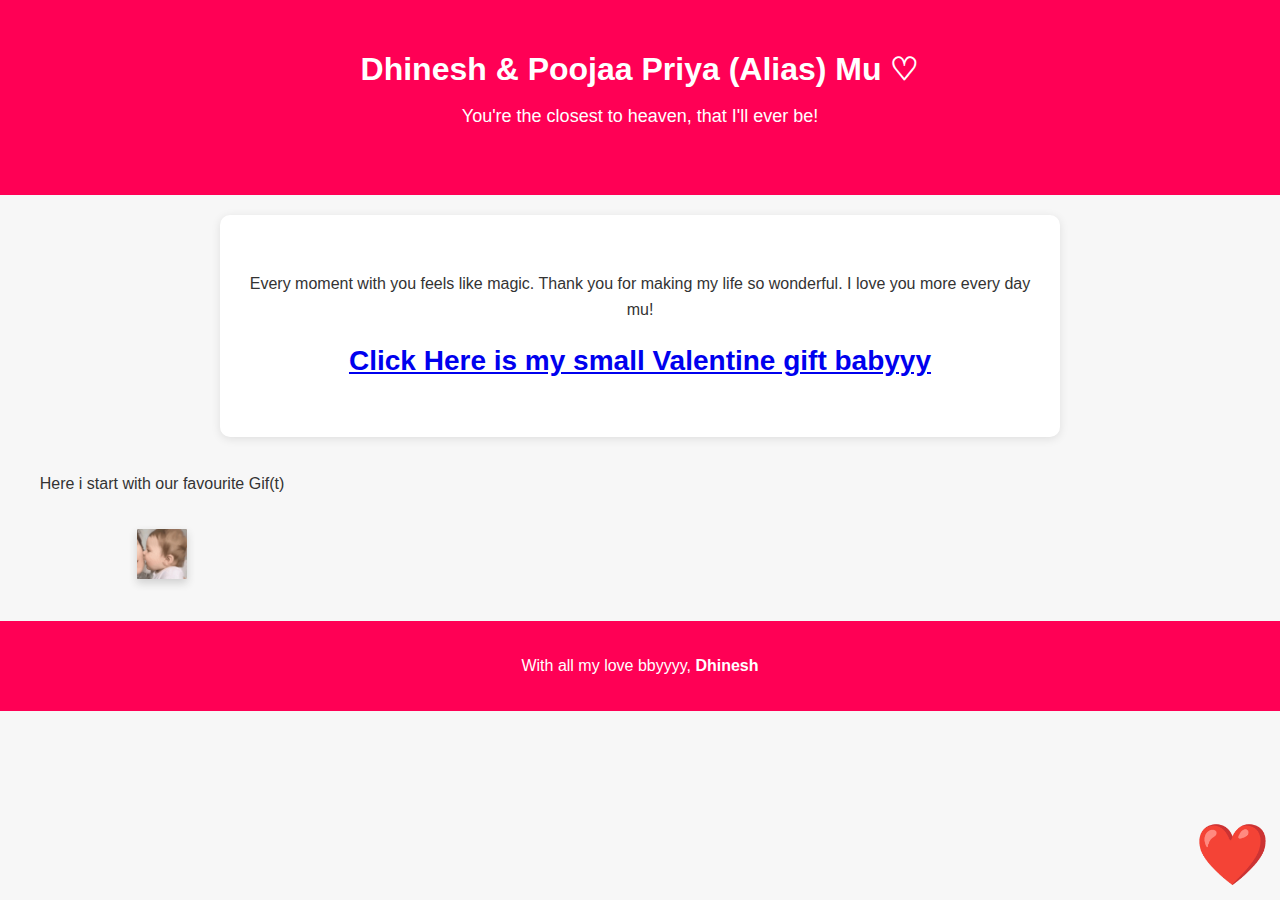
<file: index.html>
<link rel="manifest" href="manifest.json">
<!DOCTYPE html>
<html lang="en">
<head>
    <meta charset="UTF-8">
    <meta name="viewport" content="width=device-width, initial-scale=1.0">
    <title>P&D</title>
    <link rel="stylesheet" href="style.css">
    <script src="script.js" defer></script>
</head>
<body>
    <header>
        <h1>Dhinesh & Poojaa Priya (Alias) Mu ♡</h1>
        <p>You're the closest to heaven, that I'll ever be!</p>
    </header>
<section class="message">
        <p>Every moment with you feels like magic. Thank you for making my life so wonderful. I love you more every day mu!</p>
        <h2> <a href="valentine_main.html">Click Here is my small Valentine gift babyyy </a></h2>

    </section>
    <div class="row">
        <div class="column">
            <p>Here i start with our favourite Gif(t)</p>
          <img src="images/illus-cute.gif" class="closebtn">          
        </div>
        </div>
<footer>
        <p>With all my love bbyyyy, <strong>Dhinesh</strong></p>
    </footer>

</body>
</html>
</file>
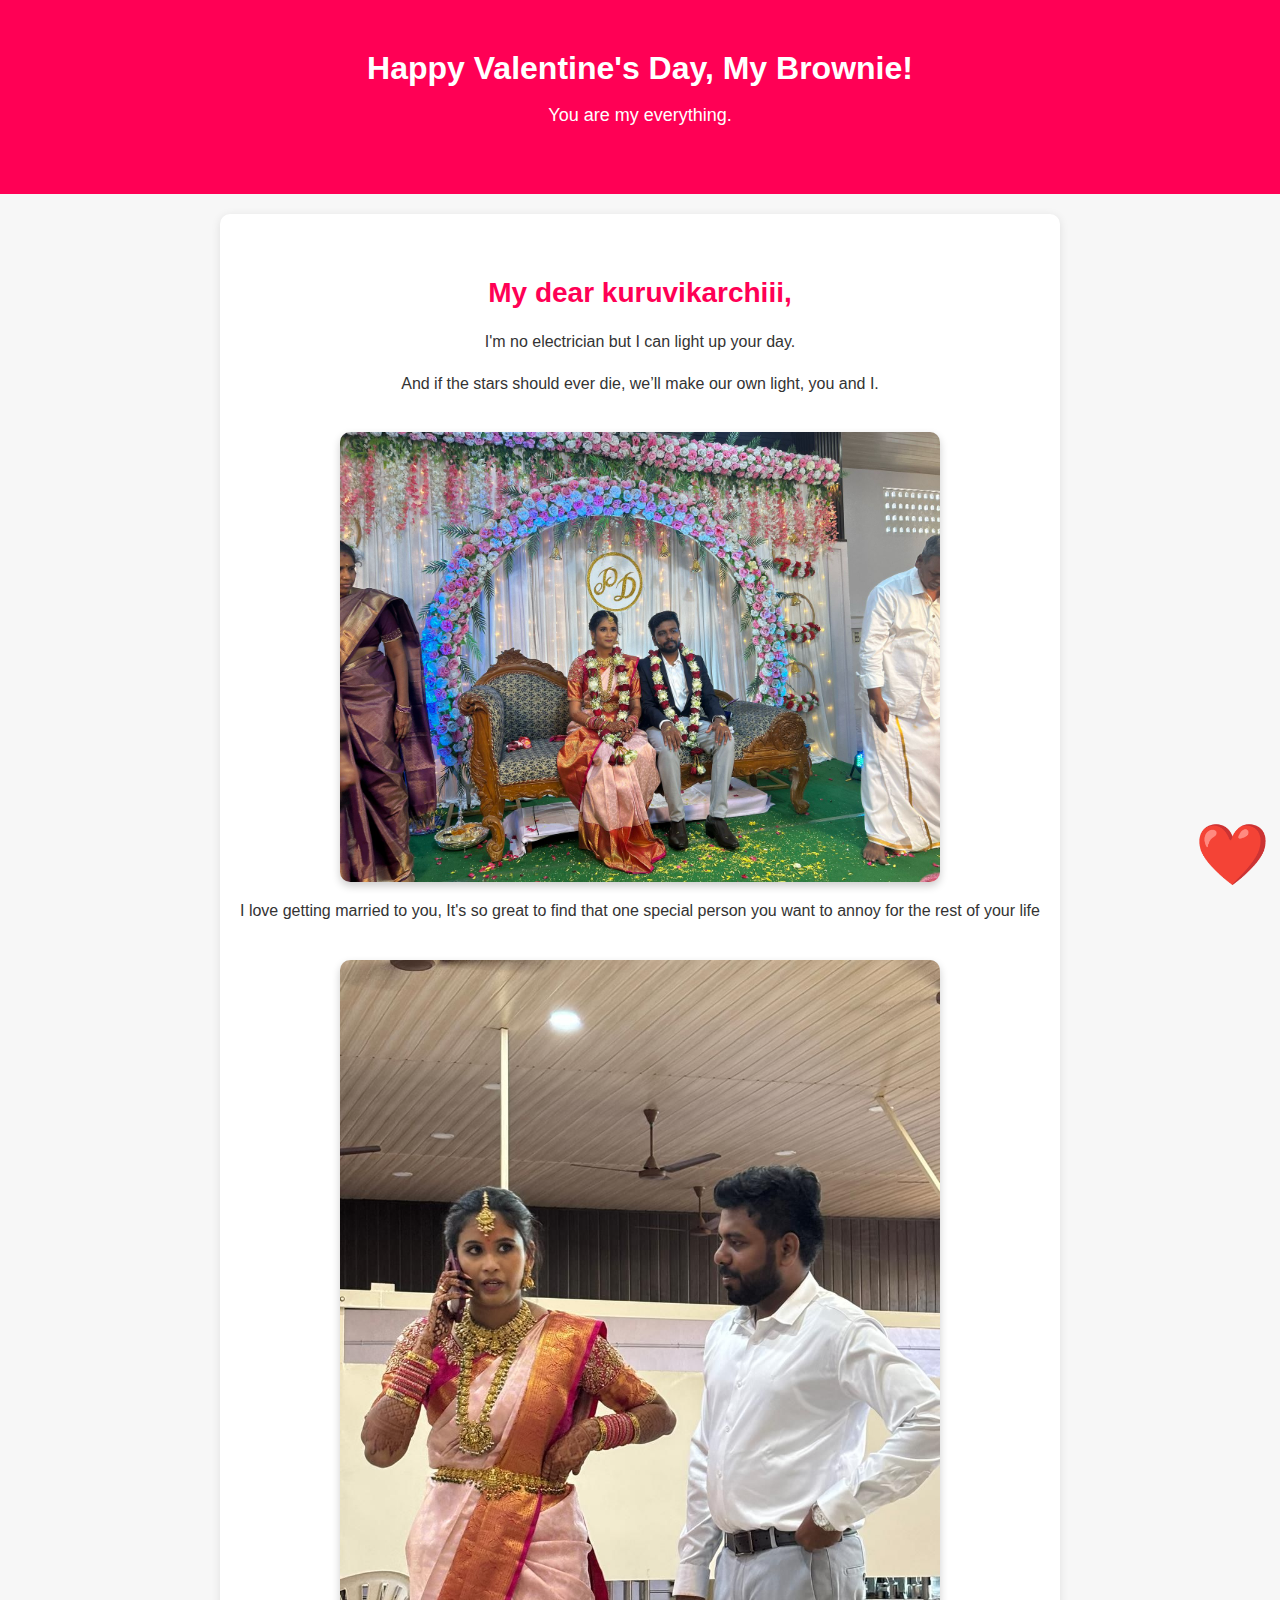
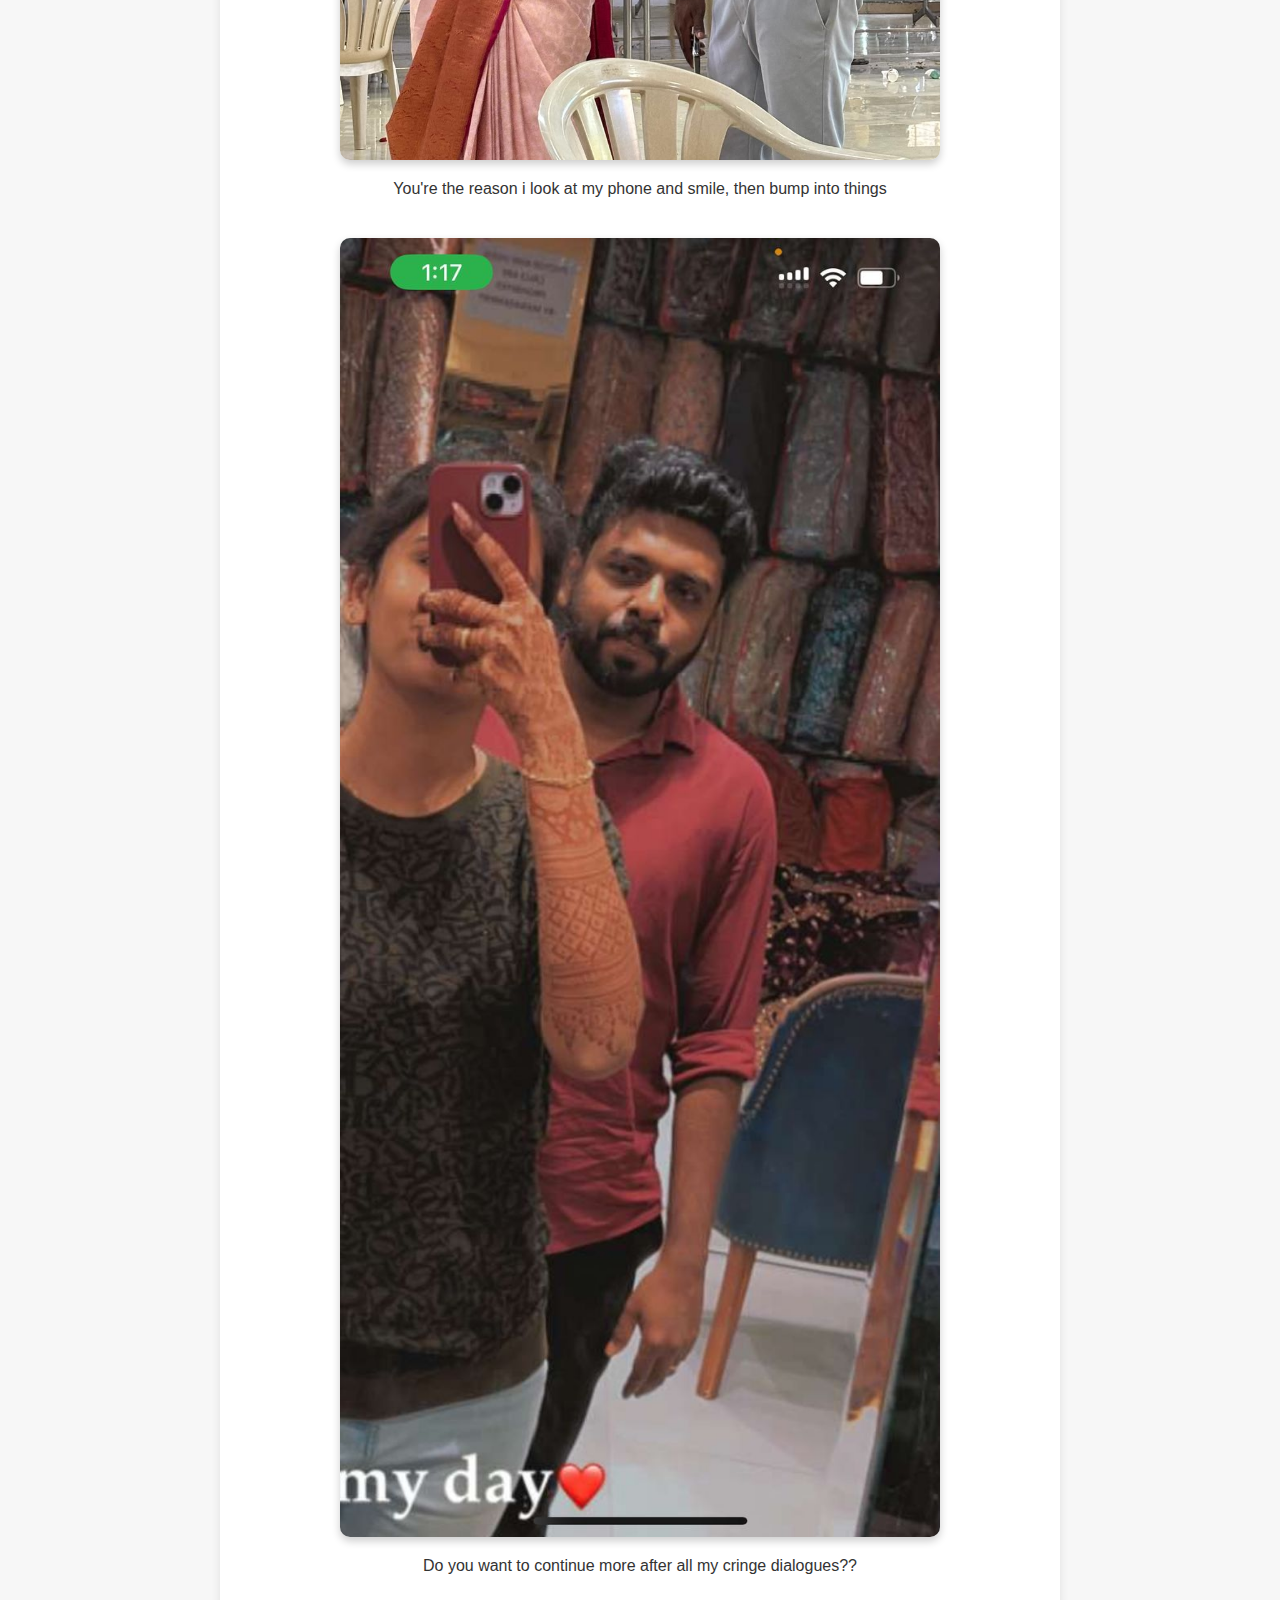
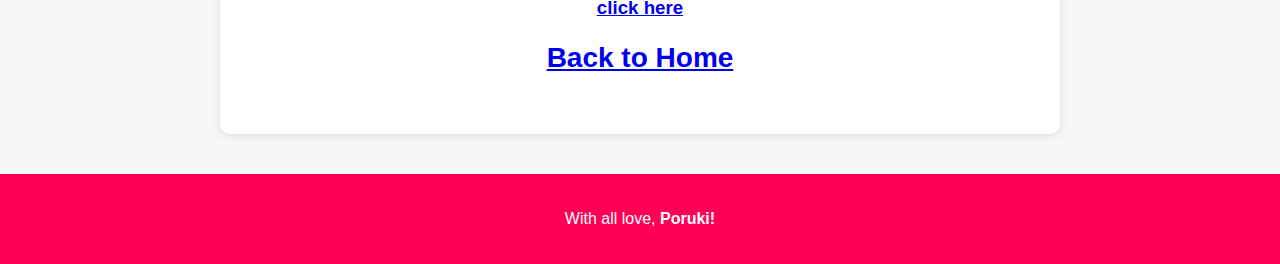
<file: valentine.html>
<link rel="manifest" href="manifest.json">
<!DOCTYPE html>
<html lang="en">
<head>
    <meta charset="UTF-8">
    <meta name="viewport" content="width=device-width, initial-scale=1.0">
    <title>Our Life</title>
    <link rel="stylesheet" href="style.css">
    <script src="script.js" defer></script>
</head>
<body>
    <header>
        <h1>Happy Valentine's Day, My Brownie!</h1>
        <p>You are my everything.</p>
    </header>
<section class="message">
        <h2>My dear kuruvikarchiii,</h2>
        <p>I'm no electrician but I can light up your day.</p>
        <p>And if the stars should ever die, we’ll make our own light, you and I.</p>
        <img src="images/Kunjaiye.jpg" alt="A special moment with my Valentine" class="valentine-image">
        <p>I love getting married to you, It's so great to find that one special person you want to annoy for the rest of your life</p>
        <img src="images/Reception pics 2.jpg" alt="A special moment with my Valentine" class="valentine-image">
        <p>You're the reason i look at my phone and smile, then bump into things</p>
        <img src="images/Adore.jpg" alt="A special moment with my Valentine" class="valentine-image">
        <p>Do you want to continue more after all my cringe dialogues??</p>
        <h3> <a href="YesorNo.html"> click here </a></h3>
        <h2> <a href="index.html"> Back to Home </a></h2>
    </section>
<footer>
        <p>With all love, <strong>Poruki!</strong></p>
    </footer>
</body>
<script>
    if ('serviceWorker' in navigator) {
        window.addEventListener('load', function() {
            navigator.serviceWorker.register('/service-worker.js').then(function(registration) {
                console.log('Service Worker registered with scope:', registration.scope);
            }).catch(function(error) {
                console.log('Service Worker registration failed:', error);
            });
        });
    }
</script>
</html>
</file>
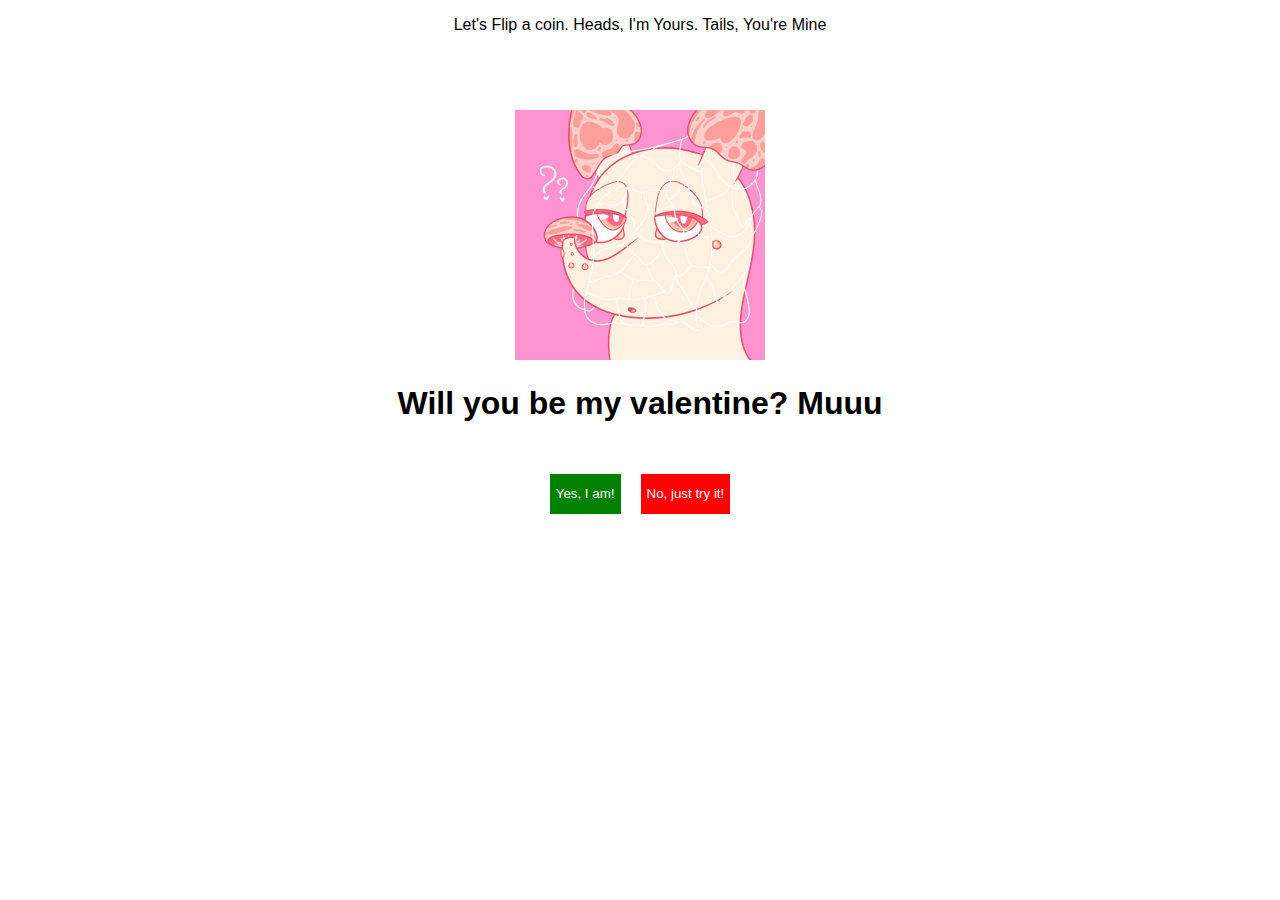
<file: YesorNo.html>
<!DOCTYPE html>
<html lang="en">
  <head>
    <meta charset="UTF-8" />
    <meta name="viewport" content="width=device-width, initial-scale=1.0" />
    <title>Import Question</title>
    <link rel="stylesheet" href="./public/css/style.css" />
  </head>
  <body>
    <audio id="audio" autoplay muted>
      <source src="song/fave.mp3" type="audio/mpeg" />
    </audio>
    <p>Let's Flip a coin. Heads, I'm Yours. Tails, You're Mine</p>
    <div class="container">
      <div class="banner-gif">
        <img id="banner" src="./public/images/mid.gif" alt="banner" />
      </div>
      <h1 id="question-heading">Will you be my valentine? Muuu</h1>
      <div class="buttons">
        <button id="yes-button"><p>Yes, I am!</p></button>
        <button id="no-button"><p>No, just try it!</p></button>
      </div>
      <div class="message">
        <h2 id="success-message">Yepppie, I promise to always by your side, or Under you or On top </h2>
        <h2 id="success-message">I am yours</h2>
        <h2 id="success-message">No Refunds</h2>
        <h6>Creator: <a class="creator" href="https://github.com/Dinesh-Lingamoorthy">Pookie& Poruki ;)</a></h6>
        <h2> <a href="index.html"> Back to Home </a></h2>
      </div>
    </div>
    <script>
   
      function playAudioAfterDelay(delay) {
          setTimeout(function() {
              var audio = document.getElementById("audio");
              audio.muted = false;
              audio.play().catch(function(error) {
                  console.error("Error playing audio:", error);
              });
          }, delay);
      }
      

      playAudioAfterDelay(2000); 
  </script>
    <script src="./public/js/script.js"></script>
  </body>
</html>
</file>
<file: style.css>
/* General Body Styling */
body {
    font-family: 'Arial', sans-serif;
    background-color: #f7f7f7;
    margin: 0;
    padding: 0;
    text-align: center;
    color: #333;
}
/* Header Styling */
header {
    background-color: #ff0055;
    color: white;
    padding: 50px 20px;
    text-align: center;
}
header h1 {
    font-size: 32px;
    margin: 0;
}
header p {
    font-size: 18px;
}
/* Message Section Styling */
.message {
    background-color: #fff;
    padding: 40px 20px;
    margin: 20px auto;
    max-width: 800px;
    border-radius: 10px;
    box-shadow: 0 2px 10px rgba(0, 0, 0, 0.1);
}
.message h2 {
    font-size: 28px;
    color: #ff0055;
    margin-bottom: 20px;
}
.message p {
    font-size: 16px;
    line-height: 1.6;
}
/* Footer Styling */
footer {
    background-color: #ff0055;
    color: white;
    padding: 20px;
    margin-top: 40px;
}
/* Mobile Optimization */
@media screen and (max-width: 768px) {
    header h1 {
        font-size: 28px;
    }
    
    .message h2 {
        font-size: 24px;
    }
.message p {
        font-size: 14px;
    }
footer {
        font-size: 14px;
    }
}
/* Style the valentine image */
.valentine-image {
    width: 100%;  /* Makes the image take up the full width of its container */
    max-width: 600px;  /* Limits the image to a maximum width */
    border-radius: 10px;  /* Adds rounded corners */
    box-shadow: 0 4px 8px rgba(0, 0, 0, 0.2);  /* Adds shadow to the image */
    margin-top: 20px;
}


/* The grid: Four equal columns that floats next to each other */
.column {
    float: left;
    width: 25%;
    padding: 2px;
  }
  
  /* Style the images inside the grid */
  .column img {
    opacity: 0.8;
    cursor: pointer;
  }
  
  .column img:hover {
    opacity: 1;
  }
  
  /* Clear floats after the columns */
  .row:after {
    content: "";
    display: table;
    clear: both;
  }
  
  /* The expanding image container (positioning is needed to position the close button and the text) */
  .container {
    position: relative;
    display: none;
  }

  /* Closable button inside the image */
  .closebtn {
    position: below,absolute;
    top: 10px;
    right: 10px;
    color: white;
    cursor: pointer;
    border-radius: 1px;
    width: 50%;  /* Makes the image take up the full width of its container */
    max-width: 50px;  /* Limits the image to a maximum width */
    box-shadow: 0 4px 8px rgba(0, 0, 0, 0.2);  /* Adds shadow to the image */
    margin-top: 20px;
  }
</file>
<file: public/css/style.css>
body {
    background-color: white;
    font-family: Arial, sans-serif;
    margin: 0;
    padding: 0;
    display: flex;
    justify-content: center;
    align-items: center;
    flex-direction: column;
}

.buttons {
    display: flex;
    justify-content: center;
    margin-top: 20px;
    flex-direction: row;
    align-items: end;
    flex-wrap: wrap;
}

#no-button {
    margin: 0 10px;
    color: white;
    background-color: red;
    height: 40px !important;
    width: auto;
    border: none;
    cursor: pointer;
    margin-top: 10px;

    p {
        margin: 0;
        object-fit: contain;
    }
}

#yes-button {
    margin: 0 10px;
    color: white;
    border: none;
    background-color: green;
    cursor: pointer;
    height: 40px;

    p {
        margin: 0;
        object-fit: contain;
    }
}

/* Make responsive for mobile */
@media (max-width: 768px) {
    body {
        padding: 0 20px;
    }
}

.container {
    display: flex;
    justify-content: center;
    align-items: center;
    flex-direction: column;
    margin-top: 20px;
    padding: 20px;
    text-align: center;
}

.message {
    display: none;
}

.banner-gif {
    width: 100%;
    height: auto;
    margin-top: 20px;

    img {
        width: auto;
        height: 250px;
    }
}

.language-selector {
    margin-top: 30px;
    position: unset;
    font-family: Arial, sans-serif;
    display: flex;
    flex-direction: row;
    justify-content: center;
    align-items: center;
    width: 100%;
}

.language-selector label {
    margin-right: 10px;
}

.language-selector select {
    padding: 5px;
    border: 1px solid #ccc;
    font-size: 16px;
}

.creator {
    text-decoration: none;
    color: #333;
}

.creator:visited {
    text-decoration: none;
    color: #333;
}

.creator:hover {
    text-decoration: underline;
    color: #555;
}

/* CSS For Mobile */
@media (max-width: 768px) {
    .language-selector {
        position: unset;
        margin-top: 30px;
        font-family: Arial, sans-serif;
        display: flex;
        flex-direction: row;
        justify-content: center;
        align-items: center;
        width: 100%;
    }
}
</file>
